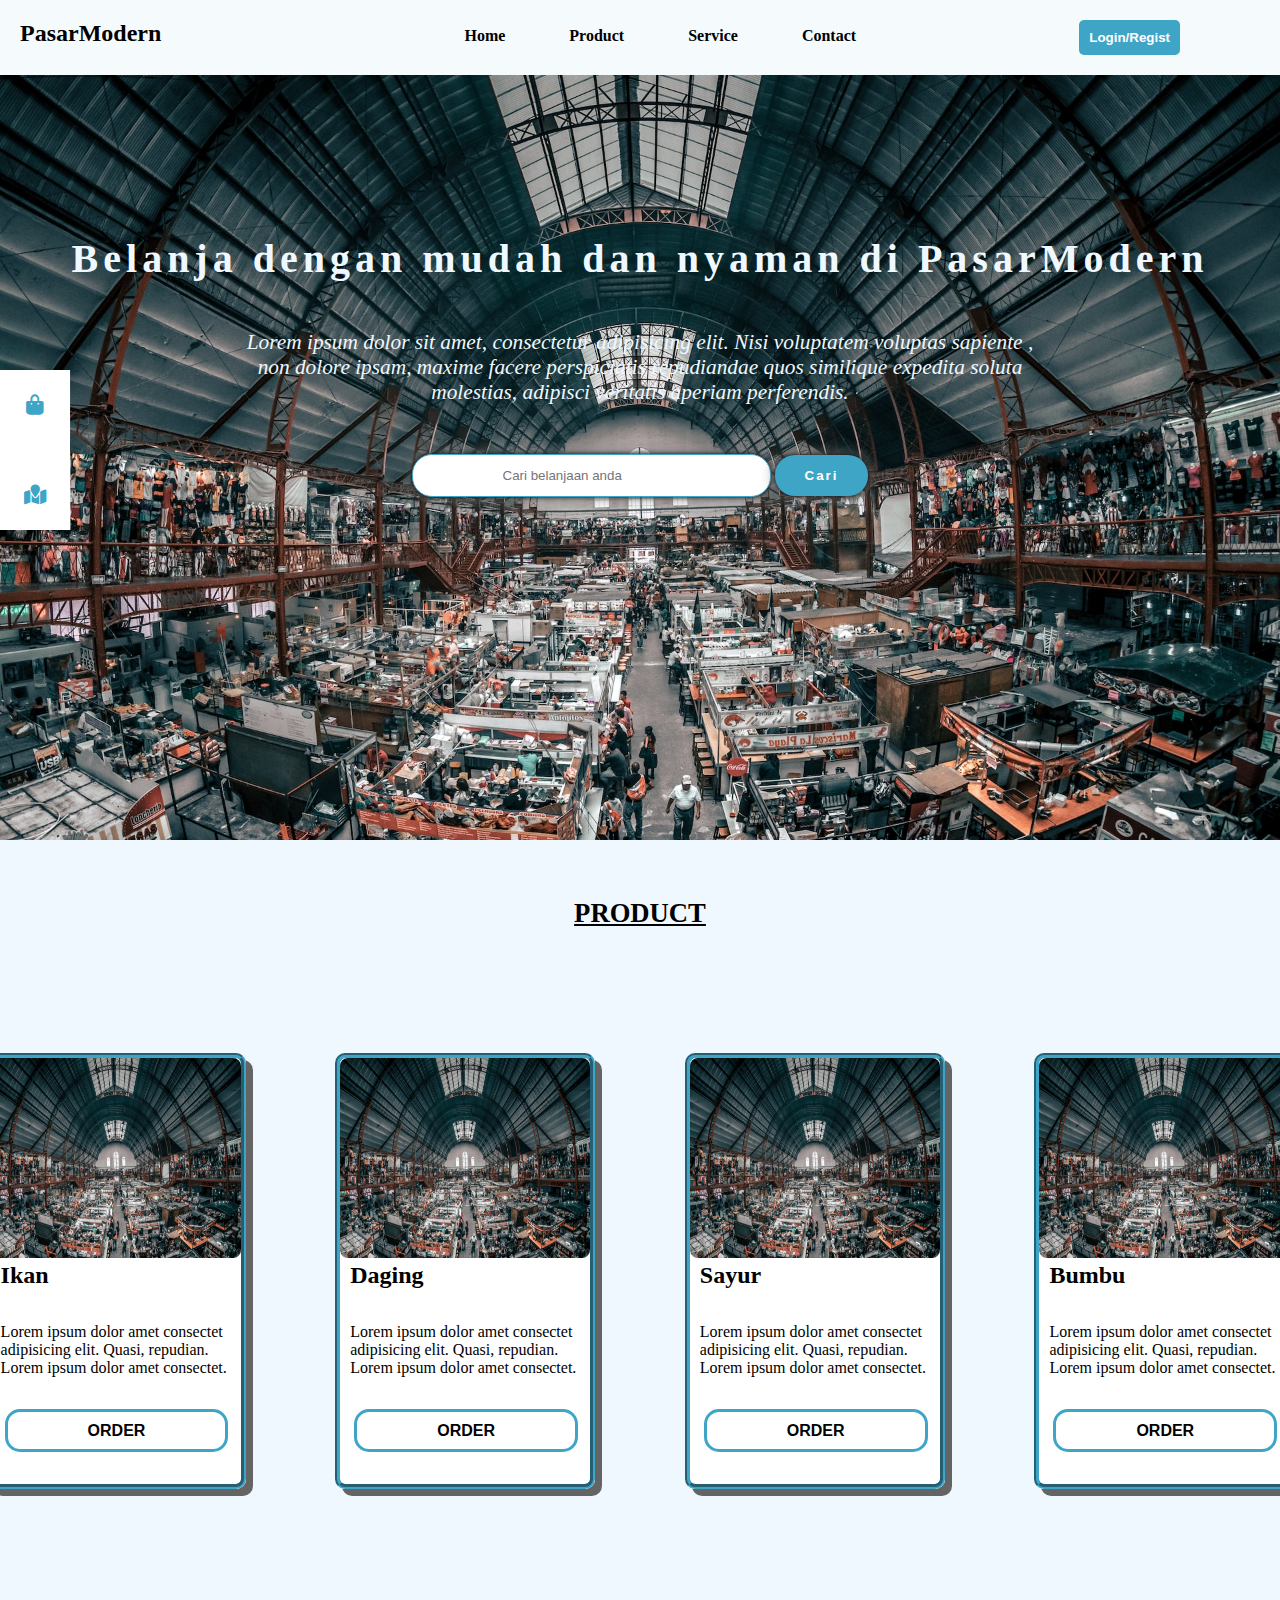
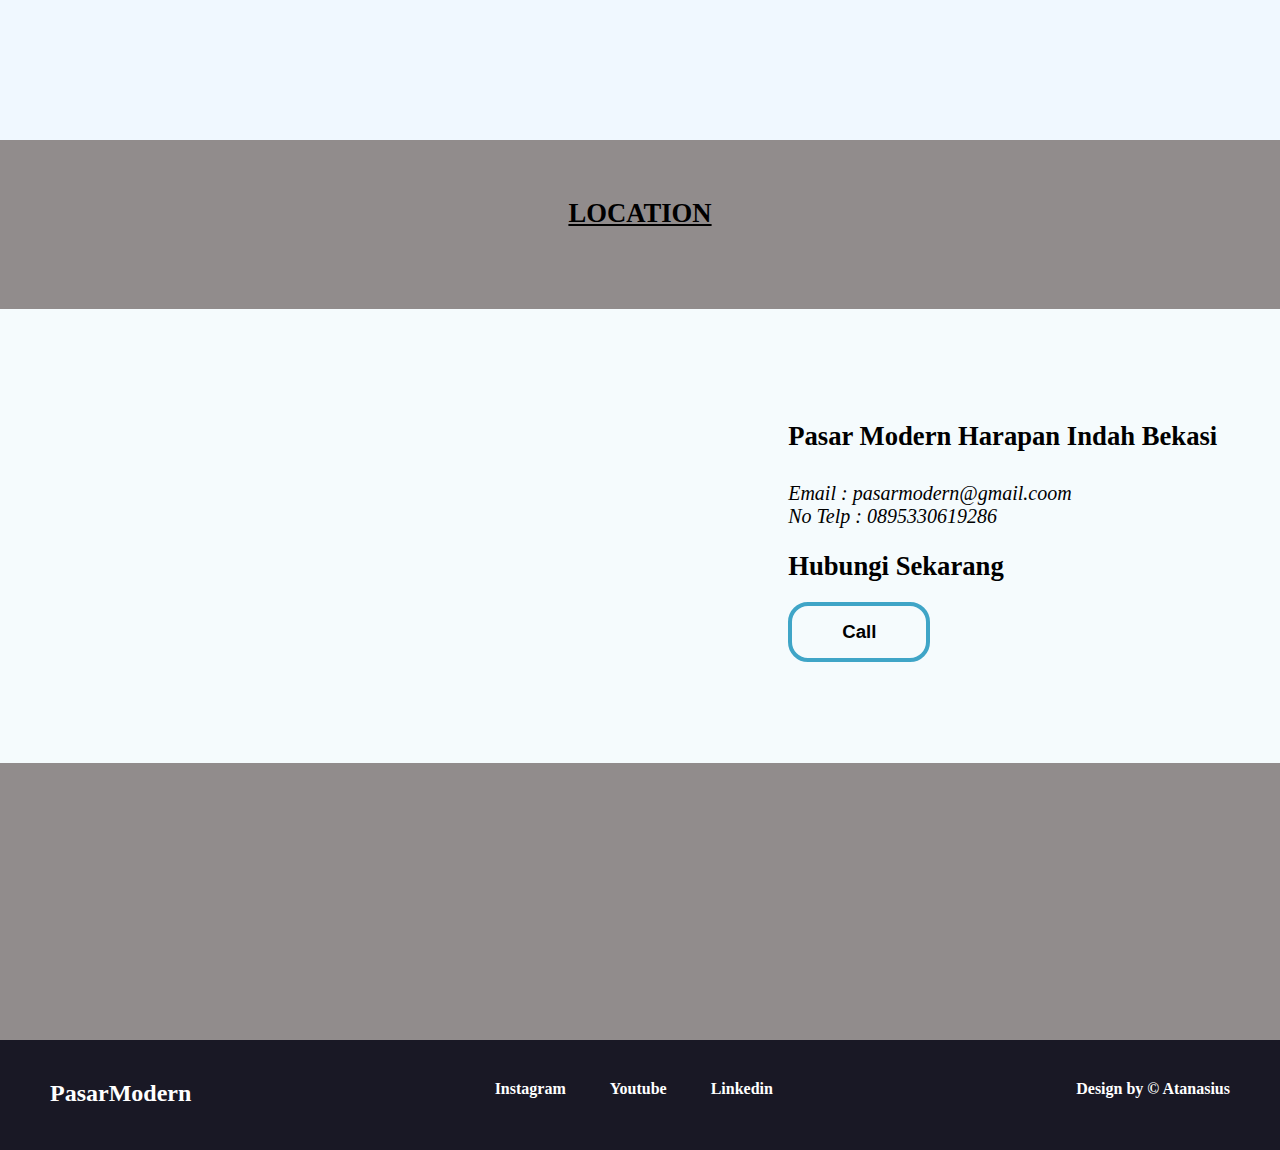
<file: 24 Febuari/index.html>
<!DOCTYPE html>
<html lang="en">
  <head>
    <meta charset="UTF-8" />
    <meta http-equiv="X-UA-Compatible" content="IE=edge" />
    <meta name="viewport" content="width=device-width, initial-scale=1.0" />
    <title>Document</title>
    <link rel="stylesheet" href="css/style.css" />
    <link
    rel="stylesheet"
    href="https://cdnjs.cloudflare.com/ajax/libs/font-awesome/6.2.1/css/all.min.css"
  />
  </head>
  <body>
    <!-- Navbar -->
    <nav class="navbar">
      <div class="navbar-logo">
        <h2>PasarModern</h2>
      </div>
      <div class="navbar-nav">
        <ul>
          <li><a href="#"> Home</a></li>
          <li><a href="#"> Product</a></li>
          <li><a href="#"> Service</a></li>
          <li><a href="#"> Contact</a></li>
        </ul>
      </div>
      <div class="navbar-button">
        <button>Login/Regist</button>
      </div>
      
    </nav>
    <!-- Header -->
    <header>
    <div class="header">
      <h2>Belanja dengan mudah dan nyaman di PasarModern</h2>
      <p>
        <i>
          Lorem ipsum dolor sit amet, consectetur adipisicing elit. Nisi
          voluptatem voluptas sapiente ,<br />
          non dolore ipsam, maxime facere perspiciatis repudiandae quos
          similique expedita soluta <br />molestias, adipisci veritatis aperiam
          perferendis.
        </i>
      </p>
      <form action="" class="search">
        <input type="text" placeholder="Cari belanjaan anda" />
        <button>Cari</button>
      </form>
    </div>
  </header>
  <div class="main-content">
    <!-- Sidebar -->
    <ul class="side-bar">
      <li class="side-bar-nav">
        <a href="#produk" class="side-bar-link">
          <i class="fa-solid fa-bag-shopping"></i>
          <span class="title-sb"> Product</span></a>
      </li>
      <li class="side-bar-nav">
        <a href="#lokasi" class="side-bar-link"><i class="fa-solid fa-map-location"></i><span class="title-sb"> Location  </span></a>
      </li>
    </ul>
    <!-- Content -->
  <section id="produk">
    <h3 class="title-produk">PRODUCT</h3>
    <div class="content-produk">
      <div class="grup-produk">
        <fieldset>
        <img src="img/market.jpg" alt=""><h4>Ikan</h4>
        <p>Lorem ipsum dolor  amet consectet <br> adipisicing elit. Quasi, repudian. <br>Lorem ipsum dolor  amet consectet.</p>
        <button>Order</button></fieldset>
      </div>
      <div class="grup-produk">
        <fieldset>
        <img src="img/market.jpg" alt=""><h4>Daging</h4>
        <p>Lorem ipsum dolor  amet consectet <br> adipisicing elit. Quasi, repudian.<br>Lorem ipsum dolor  amet consectet.</p>
        <button>Order</button></fieldset>
      </div>
      <div class="grup-produk">
        <fieldset>
        <img src="img/market.jpg" alt=""><h4>Sayur</h4>
        <p>Lorem ipsum dolor  amet consectet <br> adipisicing elit. Quasi, repudian.<br>Lorem ipsum dolor  amet consectet.</p>
        <button>Order</button></fieldset>
      </div>
        <div class="grup-produk">
          <fieldset>
          <img src="img/market.jpg" alt=""> <h4>Bumbu</h4>
          <p>Lorem ipsum dolor  amet consectet <br> adipisicing elit. Quasi, repudian.<br>Lorem ipsum dolor  amet consectet.</p>
          <button>Order</button>
        </fieldset>
        </div>
    </div>
  </section>
  <section id="lokasi">
    <h3>LOCATION</h3>
    <div class="grup-location">
<div class="location-map">
  <iframe src="https://www.google.com/maps/embed?pb=!1m18!1m12!1m3!1d3966.7147113881797!2d106.97077416452863!3d-6.168943262172033!2m3!1f0!2f0!3f0!3m2!1i1024!2i768!4f13.1!3m3!1m2!1s0x2e698a4da6eebc2d%3A0x29c34c3a3305853a!2sPs.%20Modern%20Harapan%20Indah%2C%20Jl.%20Harapan%20Indah%20Boulevard%2C%20RT.10%2FRW.8%2C%20Pusaka%20Rakyat%2C%20Kec.%20Tarumajaya%2C%20Kabupaten%20Bekasi%2C%20Jawa%20Barat%2017214!5e0!3m2!1sen!2sid!4v1677266454016!5m2!1sen!2sid" width="600" height="450" style="border:0;" allowfullscreen="" loading="lazy" referrerpolicy="no-referrer-when-downgrade"></iframe>
</div>
<div class="contact-info">
  <h4>Pasar Modern Harapan Indah Bekasi</h4>
  <div class="no-contact">
    <i>
  <p>Email : pasarmodern@gmail.coom</p>
  <p>No Telp : 0895330619286</p></i>
  <br>
  <h4>Hubungi Sekarang</h4>
  <input type="submit" value="Call">
</div>
</div>
</div>
  </section>
  </div>
  <!-- Footer -->
  <footer>
    <h2>PasarModern</span></h2>
    <div class="footer-kontak">
      <a href="https://www.instagram.com/atanasius_/">Instagram</a>
      <a href="https://www.youtube.com/">Youtube</a>
        <a href="https://www.linkedin.com/in/atanasius-jales-putra-bagaskara-052a17229/">Linkedin</a>
      </ul>
    </div>
    <div class="copyrirght">
      <h4>Design by &copy; Atanasius</h4>
    </div>
  </footer>
  </body>
</html>
</file>
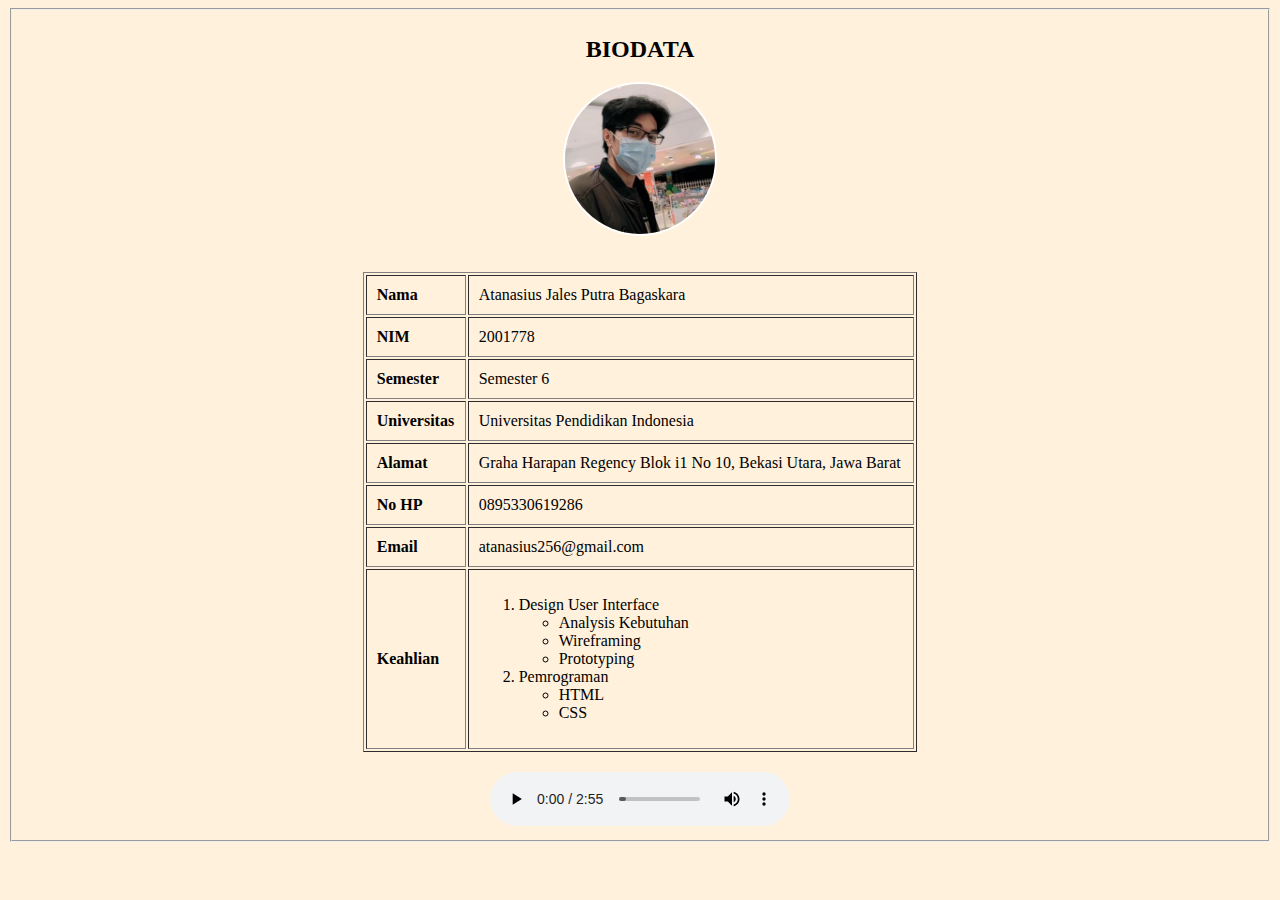
<file: 21 Febuari/Tugas/tugasBiodata.html>
<!DOCTYPE html>
<html lang="en">
  <head>
    <meta charset="UTF-8" />
    <meta http-equiv="X-UA-Compatible" content="IE=edge" />
    <meta name="viewport" content="width=device-width, initial-scale=1.0" />
    <title>Biodata</title>
    <link rel="stylesheet" href="css/style.css">
  </head>
  <body bgcolor="#FFF1DC" align="center">


    <fieldset padding="30%">
      <h2 align="center">BIODATA</h2>
      <img src="img/Atan.jpg" alt="#"/>

        <table
          align="center"
          border="1"
          cellpadding="10"
          width="45%"
          cellspacing=""
        >
          <tr align="left">
            <th >Nama</th>
            <td>Atanasius Jales Putra Bagaskara</td>
          </tr>

          <tr align="left">
            <th>NIM</th>
            <td>2001778</td>
          </tr>

          <tr align="left">
            <th>Semester</th>
            <td>Semester 6</td>
          </tr>

          <tr align="left">
            <th>Universitas</th>
            <td>Universitas Pendidikan Indonesia</td>
          </tr align="left">

          <tr align="left">
            <th>Alamat</th>
            <td>
              Graha Harapan Regency Blok i1 No 10, Bekasi Utara, Jawa Barat
            </td>
          </tr>

          <tr align="left">
            <th>No HP</th>
            <td>0895330619286</td>
          </tr>

          <tr align="left">
            <th>Email</th>
            <td>atanasius256@gmail.com</td>
          </tr>

          <tr align="left">
            <th>Keahlian</th>
            <td>
              <ol>
                <li>Design User Interface
                    <ul>
                        <li>Analysis Kebutuhan</li>
                        <li>Wireframing</li>
                        <li>Prototyping</li>
                    </ul>
                </li>
                <li>Pemrograman
                    <ul>
                        <li>HTML</li>
                    </ul>
                    <ul>
                        <li>CSS
                        </li>
                    </ul>
                </li>
              </ol>
            </td>
          </tr>
        </table>
        <audio controls autoplay>
          <source src="audio/bs.mp3" type="audio/mp3">
        </audio>
    </fieldset>
  </body>
</html>
</file>
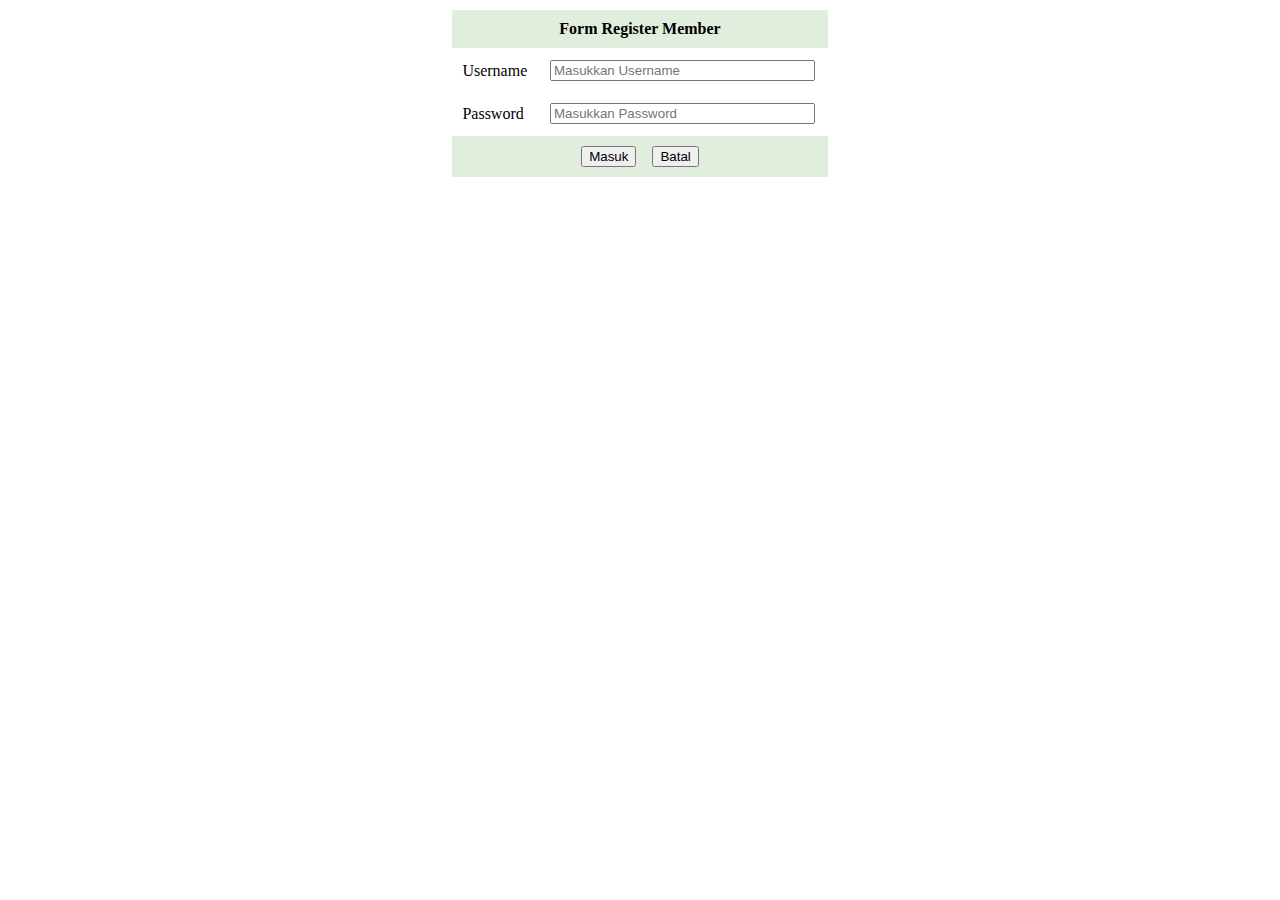
<file: 22 Febuari/Tugas 2/formRegistMember.html>
<!DOCTYPE html>
<html lang="en">
  <head>
    <meta charset="UTF-8" />
    <meta http-equiv="X-UA-Compatible" content="IE=edge" />
    <meta name="viewport" content="width=device-width, initial-scale=1.0" />
    <title>Regist Member</title>
  </head>
  <body>
    <form action="">
      <table border="0" align="center" cellpadding="10" width="30%">
        <thead>
          <tr bgcolor="#E1EEDD">
            <th colspan="2">Form Register Member</th>
          </tr>
        </thead>
        <tbody>
          <tr>
            <td>
              <label for="">Username</label>
            </td>
            <td>
              <input
                type="text"
                name="username"
                value=""
                placeholder="Masukkan Username"
                size="30"
              />
            </td>
          </tr>
          <tr>
            <td>
              <label for="">Password</label>
            </td>
            <td>
              <input
                type="password"
                name="password"
                placeholder="Masukkan Password"
                size="30"
              />
            </td>
          </tr>
        </tbody>
        <tfoot size="30">
          <tr bgcolor="#E1EEDD" rol>
            <th colspan="2">
              <input type="submit" value="Masuk" /> &nbsp;&nbsp;
              <input type="reset" value="Batal" />
            </th>
          </tr>
        </tfoot>
      </table>
    </form>
  </body>
</html>
</file>
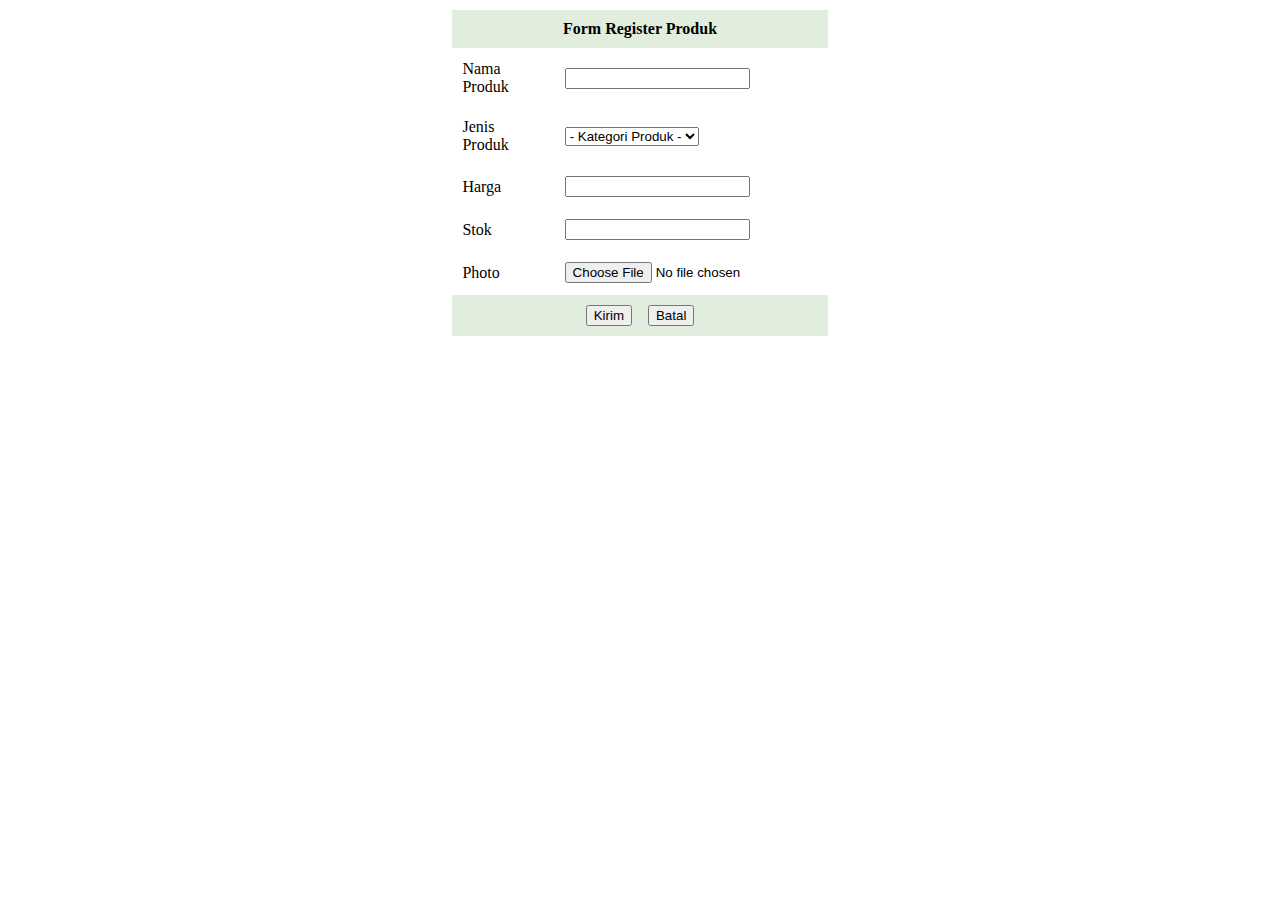
<file: 22 Febuari/Tugas 2/formRegistProduk.html>
<!DOCTYPE html>
<html lang="en">
  <head>
    <meta charset="UTF-8" />
    <meta http-equiv="X-UA-Compatible" content="IE=edge" />
    <meta name="viewport" content="width=device-width, initial-scale=1.0" />
    <title>Regist Produk</title>
  </head>
  <body>
    <form action="">
      <table border="0" align="center" cellpadding="10" width="30%">
        <thead>
          <tr bgcolor="#E1EEDD">
            <th colspan="2">Form Register Produk</th>
          </tr>
        </thead>
        <tbody>
          <tr>
            <td>
              <label for="">Nama Produk</label>
            </td>
            <td>
              <input type="text" name="nama_produk" value="" placeholder="" />
            </td>
          </tr>
          <tr>
            <td>
              <label for="">Jenis Produk</label>
            </td>
            <td>
              <select name="jenis_produk" id="" style="text-align: center">
                <option value="">- Kategori Produk -</option>
                <option value="">Elektronik</option>
                <option value="">Fashion</option>
                <option value="">Makanan</option>
              </select>
            </td>
          </tr>
          <tr>
            <td>
              <label for="">Harga</label>
            </td>
            <td>
              <input type="text" name="harga_produk" value="" placeholder="" />
            </td>
          </tr>
          <tr>
            <td>
              <label for="">Stok</label>
            </td>
            <td>
              <input type="number" name="stok_produk" value="" placeholder="" />
            </td>
          </tr>
          <tr>
            <td>
              <label for="">Photo</label>
            </td>
            <td>
              <input type="file" name="photo_produk" value="" placeholder="" />
            </td>
          </tr>
        </tbody>
        <tfoot>
          <tr bgcolor="#E1EEDD" rol>
            <th colspan="2">
              <input type="submit" value="Kirim" /> &nbsp;&nbsp;
              <input type="reset" value="Batal" />
            </th>
          </tr>
        </tfoot>
      </table>
    </form>
  </body>
</html>
</file>
<file: 24 Febuari/css/style.css>
* {
  margin: 0;
  padding: 0;
}

html {
  scroll-behavior: smooth;
}
.body {
  font-family: sans-serif;
}

.navbar {
  display: flex;
  justify-content: space-between;
  background-color: rgb(245, 251, 253);
  padding: 20px;
}

.navbar-nav ul li {
  display: inline-block;
  cursor: pointer;
  padding: 0 30px 0 30px;
  font-weight: bold;
  margin-top: 7px;
}
.navbar-nav a {
  text-decoration: none;
  color: black;
  font-size: 12pt;
}

.navbar-nav a:hover {
  color: rgb(45, 126, 153);
}

.navbar-button button {
  padding: 10px;
  border: transparent;
  border-radius: 5px;
  background-color: rgb(63, 165, 199);
  font-weight: bold;
  color: white;
  margin-right: 5rem;
  margin-left: -5rem;
  cursor: pointer;
}

/* Header */

.header {
  background-image: url("../img/market.jpg");
  height: 85vh;
  background-size: cover;
  text-align: center;
  position: relative;
}

.header h2 {
  color: aliceblue;
  padding: 10rem 0 3rem 0;
  font-size: 30pt;
  letter-spacing: 5px;
  font-family: "Franklin Gothic Medium";
}
.header p {
  color: aliceblue;
  padding-bottom: 39px;
  font-size: 16pt;
}

form {
  margin: 10px;
}
.header input {
  display: inline-block;
  padding: 13px 90px;
  border-radius: 20px;
  border: 1px solid rgb(63, 165, 199);
  box-shadow: 0 0 5px #000, 0 0 15px #858585;
}

.header button {
  padding: 13px 30px;
  border-radius: 20px;
  border: none;
  background-color: rgb(63, 165, 199);
  font-weight: bold;
  color: white;
  letter-spacing: 2px;
  box-shadow: 0 0 5px #000, 0 0 15px #858585;
  cursor: pointer;
}

/* Content */
section {
  height: 100vh;
}

section h3 {
  text-align: center;
  padding-top: 3.6rem;
  padding-bottom: 5rem;
  font-size: 20pt;
  font-weight: bold;
  text-decoration: underline;
  font-family: "Franklin Gothic Medium";
}
.content-produk {
  display: flex;
  justify-content: center;
}

.grup-produk img {
  width: 250px;
  height: 200px;
  border-radius: 8px;
}

fieldset {
  background-color: white;
  border-radius: 10px;
  border: 5px groove rgb(63, 165, 199);
  box-shadow: 7px 7px rgb(100, 100, 100);
}

.grup-produk {
  padding: 2.8rem;
}
.grup-produk h4 {
  padding-bottom: 2.1rem;
  font-size: 18pt;
  text-align: left;
  padding-left: 10px;
}
.grup-produk p {
  font-size: 10ptpt;
  padding-left: 10px;
}
.grup-produk button {
  padding: 0.6rem 5rem;
  margin: 2rem 0;
  border-radius: 15px;
  border: 3px solid rgb(63, 165, 199);
  background-color: transparent;
  cursor: pointer;
  font-weight: bold;
  text-transform: uppercase;
  font-size: 12pt;
  margin-left: 14px;
}

.grup-produk button:hover {
  background-color: rgb(63, 165, 199);
  color: white;
}

#produk {
  background-color: aliceblue;
}
#lokasi {
  background-color: #918c8c;
}

.grup-location {
  display: flex;
  justify-content: space-around;
  background-color: rgb(245, 251, 253);
}

.contact-info {
  padding-top: 7rem;
}

.contact-info h4 {
  font-size: 20pt;
  padding-bottom: 10px;
}

.no-contact {
  color: black;
  text-align: left;
  padding-top: 20px;
  font-size: 15pt;
}
.no-contact h4 {
  font-size: 20pt;
}

iframe {
  border-radius: 20px;
}

.no-contact input {
  padding: 15px 50px;
  border-radius: 20px;
  border: 4px solid rgb(63, 165, 199);
  margin-top: 10px;
  background-color: transparent;
  font-size: 14pt;
  font-weight: bold;
  cursor: pointer;
}

.no-contact input:hover {
  background-color: rgb(45, 126, 153);
  color: white;
}

/* Sidebar */
.side-bar {
  position: fixed;
  top: 50%;
  transform: translateY(-50%);
  background-color: white;
}

.side-bar-nav {
  position: relative;
}

.side-bar-nav:not(:last-child) {
  margin-bottom: 20px;
}

.side-bar-link {
  color: black;
  text-decoration: none;
  font-size: 15pt;
  font-family: "Montserrat", sans-serif;
}

.side-bar-link .fa-solid {
  color: rgb(63, 165, 199);
}

.side-bar-link i {
  width: 70px;
  height: 70px;
  display: inline-flex;
  justify-content: center;
  align-items: center;
  background-color: white;
  transition: all 0.3s;
}

.side-bar-nav:hover i {
  transform: scale(1.1);
  box-shadow: 10px 0 20px rgba(0, 0, 0, 0.4);
}

.side-bar-link .title-sb {
  position: absolute;
  background-color: #fff;
  height: 100%;
  padding-left: 20px;
  padding-right: 65px;
  line-height: 70px;
  transform: translateX(-100%);
  z-index: -1;
  transition: all 0.3s;
}
.side-bar-nav:hover .title-sb {
  transform: translateX(0);
}

div .contact-info {
  text-align: center;
}

/* Footer */
footer {
  height: 30px;
  background-color: #191825;
  color: white;
  display: flex;
  justify-content: space-between;
  padding: 40px 50px;
}

footer a {
  text-decoration: none;
  color: white;
  margin: 0 20px;
  font-weight: bold;
}

footer a:hover {
  color: rgb(63, 165, 199);
}

footer h2 {
  color: white;
}
</file>
<file: 21 Febuari/Tugas/css/style.css>
img {
  border-radius: 100%;
  border: 2px solid white;
  width: 150px;
  height: 150px;
}

table {
  margin-top: 2rem;
}

audio {
  margin-top: 20px;
}
</file>
